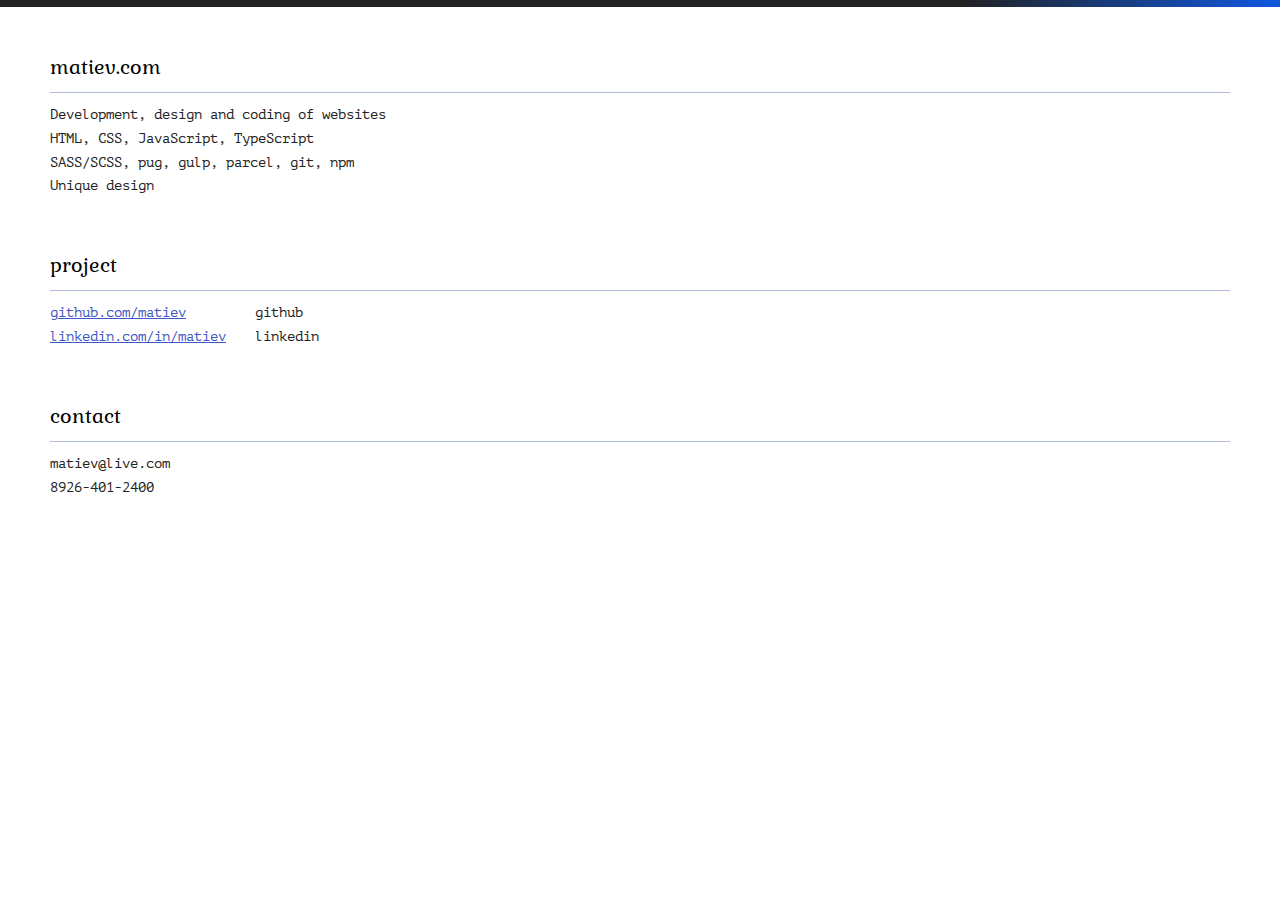
<file: index.html>
﻿<!DOCTYPE html>
<html lang="en">
<head>
    <meta charset="UTF-8">
    <meta name="yandex-verification" content="fcd813e0d0b158fb" />
    <meta name="viewport" content="width=device-width, initial-scale=1.0">
    <link rel="stylesheet" href="style/style.css">
    <script src="js/app.min.js" defer> </script>
    <title>Matiev | Profile</title>
</head>
<body>
<div class="wrapper">
    <div class="container">
        
        <div class="wrapper__inner">
            <div class="wrapper__title">
                matiev.com
            </div>
            <div class="wrapper__text">
                <p class="wrapper__paragraph">Development, design and coding of websites </p>
                <p class="wrapper__paragraph">HTML, CSS, JavaScript, TypeScript</p>
                <p class="wrapper__paragraph">SASS/SCSS, pug, gulp, parcel, git, npm</p>
                <p class="wrapper__paragraph">Unique design</p>
            </div>  
        </div><!-- .wrapper__inner -->

        <div class="wrapper__inner">
            <div class="wrapper__title">
                project
            </div>

            <div class="wrapper__item">
                <div class="wrapper__left">
                    <a class="wrapper__link" href="https://github.com/matiev" target="_blank">github.com/matiev</a>
                </div>
                <div class="wrapper__right">
                    github
                </div>
            </div>

            <div class="wrapper__item">
                <div class="wrapper__left">
                    <a class="wrapper__link" href="https://linkedin.com/in/matiev" target="_blank">linkedin.com/in/matiev</a>
                </div>
                <div class="wrapper__right">
                    linkedin
                </div>
            </div>
        </div><!-- .wrapper__inner -->

        <div class="wrapper__inner">
            <div class="wrapper__title">
                contact
            </div>
            <div class="wrapper__contact">
                <p class="wrapper__email">matiev@live.com</p>
                <p class="wrapper__tel">8926-401-2400</p>
            </div>
        </div><!-- .wrapper__inner -->

    </div><!-- .container -->
</div><!-- .wrapper -->
</body>
</html>
</file>
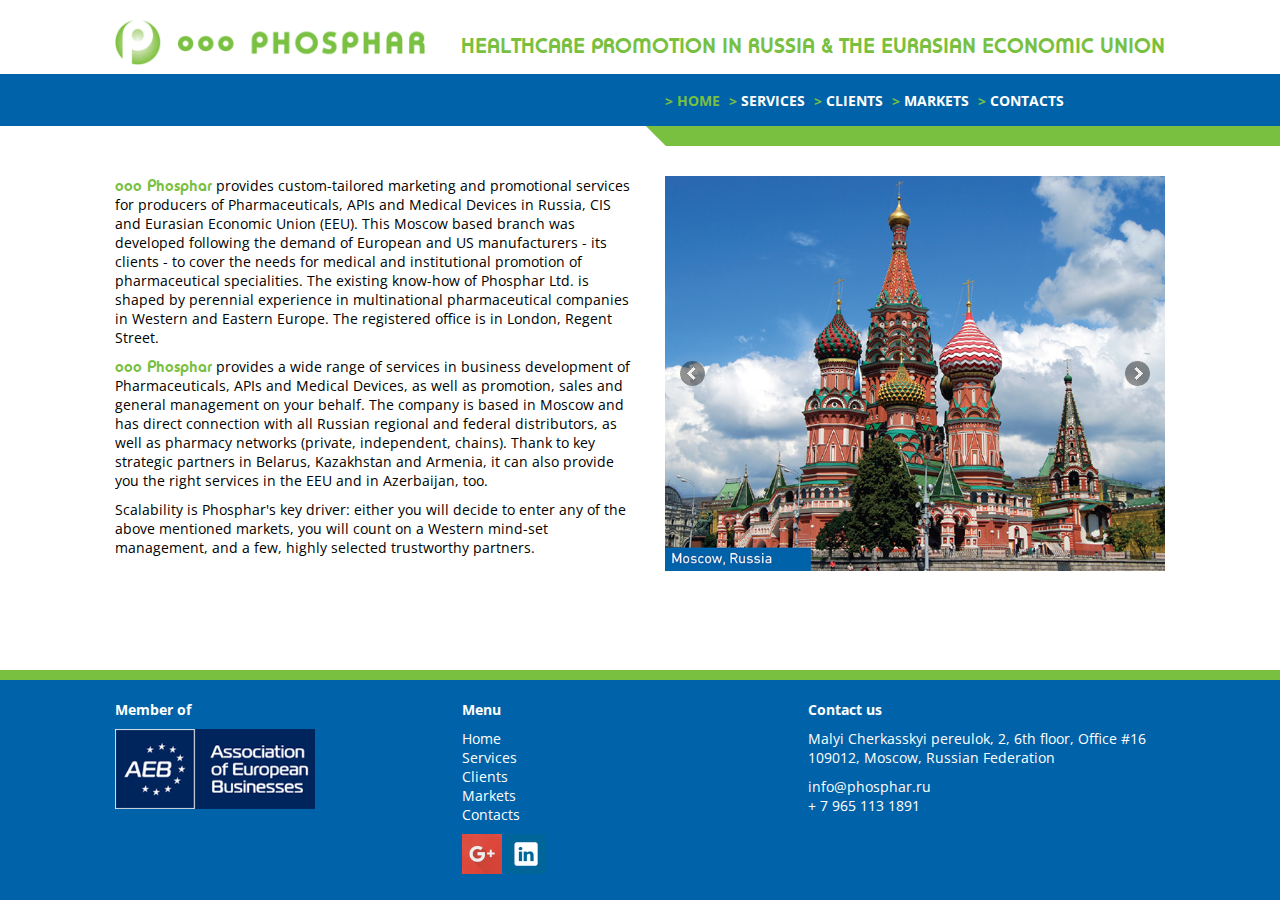
<file: phosphar/index.html>
<!doctype html>

<html lang="ru">

<head>

	<meta charset="utf8">

	<meta content='width=device-width, initial-scale=1.0, maximum-scale=1.0, user-scalable=0' name='viewport' />

	<meta name="viewport" content="width=device-width" />

	<link rel="stylesheet" href="rule.css">

	<title>Phosphar | HOME</title>

	

<script src="https://ajax.googleapis.com/ajax/libs/jquery/1.9.0/jquery.min.js"></script>

<script src="sss/sss.min.js"></script>

<link rel="stylesheet" href="sss/sss.css" type="text/css" media="all">



<script>

jQuery(function($) {

$('.slider').sss();

});

</script>

</head>



<body>



<div class="logo">

	<a href="index.html"><img src="logo.png"></a>

	<p class="slog">HEALTHCARE PROMOTION IN RUSSIA & THE EURASIAN ECONOMIC UNION</p>

</div>

	

<header>

	<div class="he_center">

	

		<nav>

			<ul>

				<li class="active"><a href="index.html">> HOME</a></li>

				<li><a href="services.html">> SERVICES</a></li>

				<li><a href="clients.html">> CLIENTS</a></li>

				<li><a href="markets.html">> MARKETS</a></li>

				<li><a href="contacts.html">> CONTACTS</a></li>

			</ul>

		</nav>

		

	</div><!-- he_center -->

</header>



<div class="gline">

<div class="wbox"></div>

<img src="tra.png">

<div class="gbox"></div>

</div>



<div class="wrapper indpad">

			

<aside>



	<div class="slider">

		<div class="sl_box_text"><img src="a.jpg" /></div>

		<div class="sl_box_text"><img src="b.jpg" /></div>

		<div class="sl_box_text"><img src="c.jpg" /></div>

	</diV>



</aside>		

	

<section>		

	<article>



<!-- HIDE, show only for  -->

	<div class="slider show_only">

		<div class="sl_box_text"><img src="a.jpg" /></div>

		<div class="sl_box_text"><img src="b.jpg" /></div>

		<div class="sl_box_text"><img src="c.jpg" /></div>

	</diV>

<!-- ********************************** -->	



<p><span class="inbold">ooo Phosphar</span> provides custom-tailored marketing and promotional services for producers of Pharmaceuticals, APIs and Medical Devices in Russia, CIS and Eurasian Economic Union (EEU). This Moscow based branch was developed following the demand of European and US manufacturers - its clients - to cover the needs for medical and institutional promotion of pharmaceutical specialities. The existing know-how of Phosphar Ltd. is shaped by perennial experience in multinational pharmaceutical companies in Western and Eastern Europe. The registered office is in London, Regent Street.</p>



<p><span class="inbold">ooo Phosphar</span> provides a wide range of services in business development of Pharmaceuticals, APIs and Medical Devices, as well as promotion, sales and general management on your behalf. The company is based in Moscow and has direct connection with all Russian regional and federal distributors, as well as pharmacy networks (private, independent, chains). Thank to key strategic partners in Belarus, Kazakhstan and Armenia, it can also provide you the right services in the EEU and in Azerbaijan, too.</p>



<p>Scalability is Phosphar's key driver: either you will decide to enter any of the above mentioned markets, you will count on a Western mind-set management, and a few, highly selected trustworthy partners.</p>



	</article>



</section>

</div><!-- .wrapper -->



<footer>

	<div class="f_content">

		<div class="f_left">

			<p>Member of</p>

			<p><a href="http://www.aebrus.ru/"><img src="aeb.png" alt="AEB"></a></p>

		</div>

		

		<div class="f_middle">

			<p>Menu</p>

			<p><a href="index.html">Home</a></p>

			<p><a href="services.html">Services</a></p>

			<p><a href="clients.html">Clients</a></p>

			<p><a href="markets.html">Markets</a></p>

			<p><a href="contacts.html">Contacts</a></p>

			

			<a href="http://google.ru"><img src="go.png" /></a>

			<a href="https://www.linkedin.com/company/10150199?trk=tyah&trkInfo=clickedVertical%3Acompany%2CclickedEntityId%3A10150199%2Cidx%3A2-1-2%2CtarId%3A1450090847404%2Ctas%3Aphosphar"><img src="in.png" /></a>

		</div>

		

		<div class="f_right">

		<p>Contact us</p>



		<p>Malyi Cherkasskyi pereulok, 2, 6th floor, Office #16</p>

		<p>109012, Moscow, Russian Federation</p>



		<p class="f_tp">info@phosphar.ru</p>

		<p>+ 7 965 113 1891</p>

		</div>

	</div>

</footer>



</body>

</html>
</file>
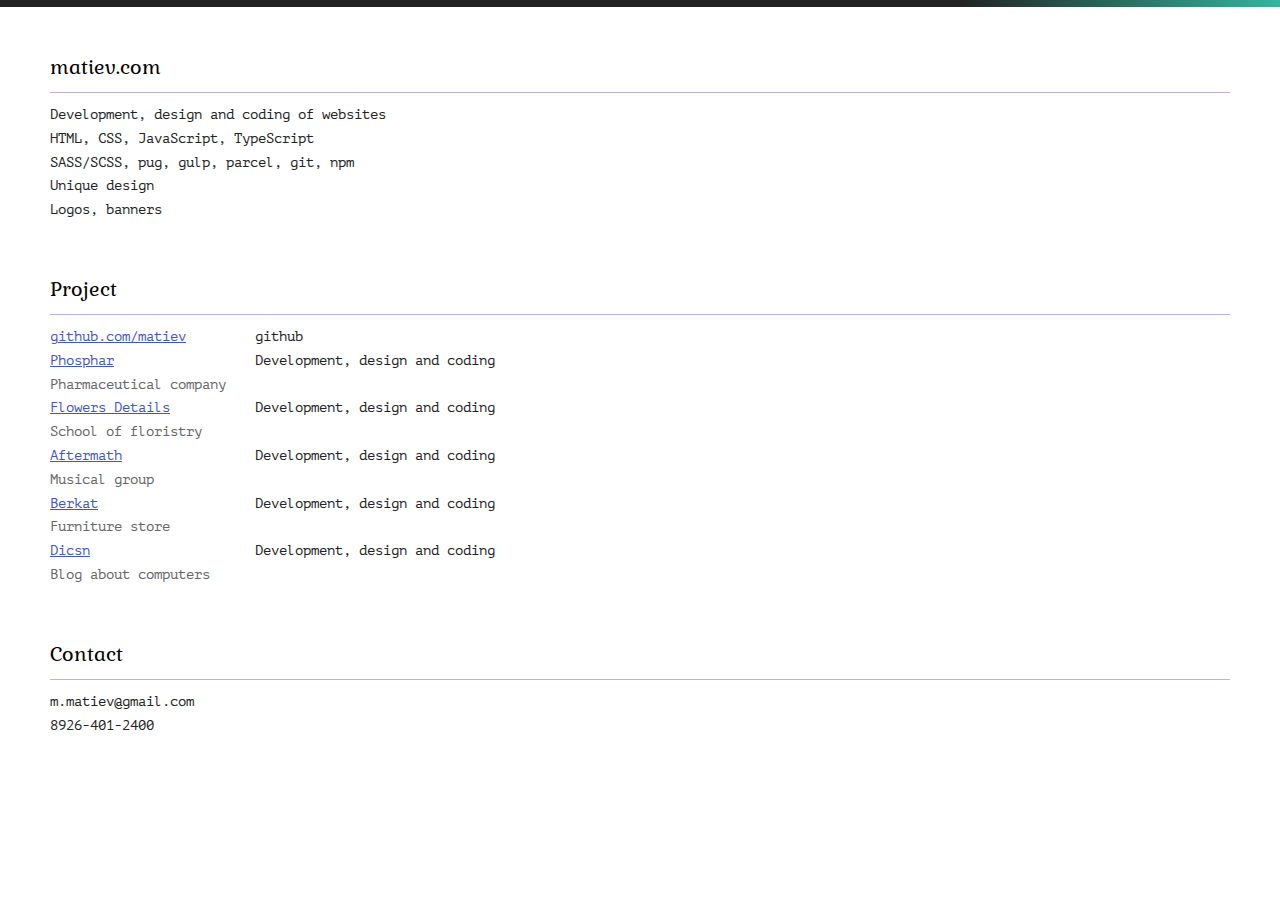
<file: index2.html>
﻿<!DOCTYPE html>
<html lang="en">
<head>
    <meta charset="UTF-8">
    <meta name="yandex-verification" content="fcd813e0d0b158fb" />
    <meta name="viewport" content="width=device-width, initial-scale=1.0">
    <link rel="stylesheet" href="style/style.css">
    <script src="js/app.min.js" defer> </script>
    <title>Matiev | Profile</title>
</head>
<body>
<div class="wrapper">
    <div class="container">
        
        <div class="wrapper__inner">
            <div class="wrapper__title">
                matiev.com
            </div>
            <div class="wrapper__text">
                <p class="wrapper__paragraph">Development, design and coding of websites </p>
                <p class="wrapper__paragraph">HTML, CSS, JavaScript, TypeScript</p>
                <p class="wrapper__paragraph">SASS/SCSS, pug, gulp, parcel, git, npm</p>
                <p class="wrapper__paragraph">Unique design</p>
                <p class="wrapper__paragraph">Logos, banners</p>
            </div>  
        </div><!-- .wrapper__inner -->

        <div class="wrapper__inner">
            <div class="wrapper__title">
                Project
            </div>

            <div class="wrapper__item">
                <div class="wrapper__left">
                    <a class="wrapper__link" href="https://github.com/matiev" target="_blank">github.com/matiev</a>
                </div>
                <div class="wrapper__right">
                    github
                </div>
            </div>

            <div class="wrapper__item">
                <div class="wrapper__left">
                    <a class="wrapper__link" href="https://matiev.com/phosphar/" target="_blank">Phosphar</a>
                    <p class="wrapper__left-text">
                        Pharmaceutical company
                    </p>
                </div>
                <div class="wrapper__right">
                    Development, design and coding
                </div>
            </div>

            <div class="wrapper__item">
                <div class="wrapper__left">
                    <a class="wrapper__link" href="https://www.flowers-details.ru/ru/" target="_blank">Flowers Details</a>
                    <p class="wrapper__left-text">
                        School of floristry
                    </p>
                </div>
                <div class="wrapper__right">
                    Development, design and coding
                </div>
            </div>

            <div class="wrapper__item">
                <div class="wrapper__left">
                    <a class="wrapper__link" href="https://aftermath.ru" target="_blank">Aftermath</a>
                    <p class="wrapper__left-text">
                        Musical group
                    </p>
                </div>
                <div class="wrapper__right">                    
                    Development, design and coding
                </div>
            </div>

            <div class="wrapper__item">
                <div class="wrapper__left">
                    <a class="wrapper__link" href="https://berkat.matiev.com/" target="_blank">Berkat</a>
                    <p class="wrapper__left-text">
                        Furniture store
                    </p>
                </div>
                <div class="wrapper__right">
                    Development, design and coding
                </div>
            </div>

            <div class="wrapper__item">
                <div class="wrapper__left">
                    <a class="wrapper__link" href="https://dicsn.com" target="_blank">Dicsn</a>
                    <p class="wrapper__left-text">
                        Blog about computers
                    </p>
                </div>
                <div class="wrapper__right">
                    Development, design and coding
                </div>
            </div>
        </div><!-- .wrapper__inner -->

        <div class="wrapper__inner">
            <div class="wrapper__title">
                Contact
            </div>
            <div class="wrapper__contact">
                <p class="wrapper__email">m.matiev<span class="wrapper__dog">@</span>gmail.com</p>
                <p class="wrapper__tel">8926-401-2400</p>
            </div>
        </div><!-- .wrapper__inner -->

    </div><!-- .container -->
</div><!-- .wrapper -->
</body>
</html>
</file>
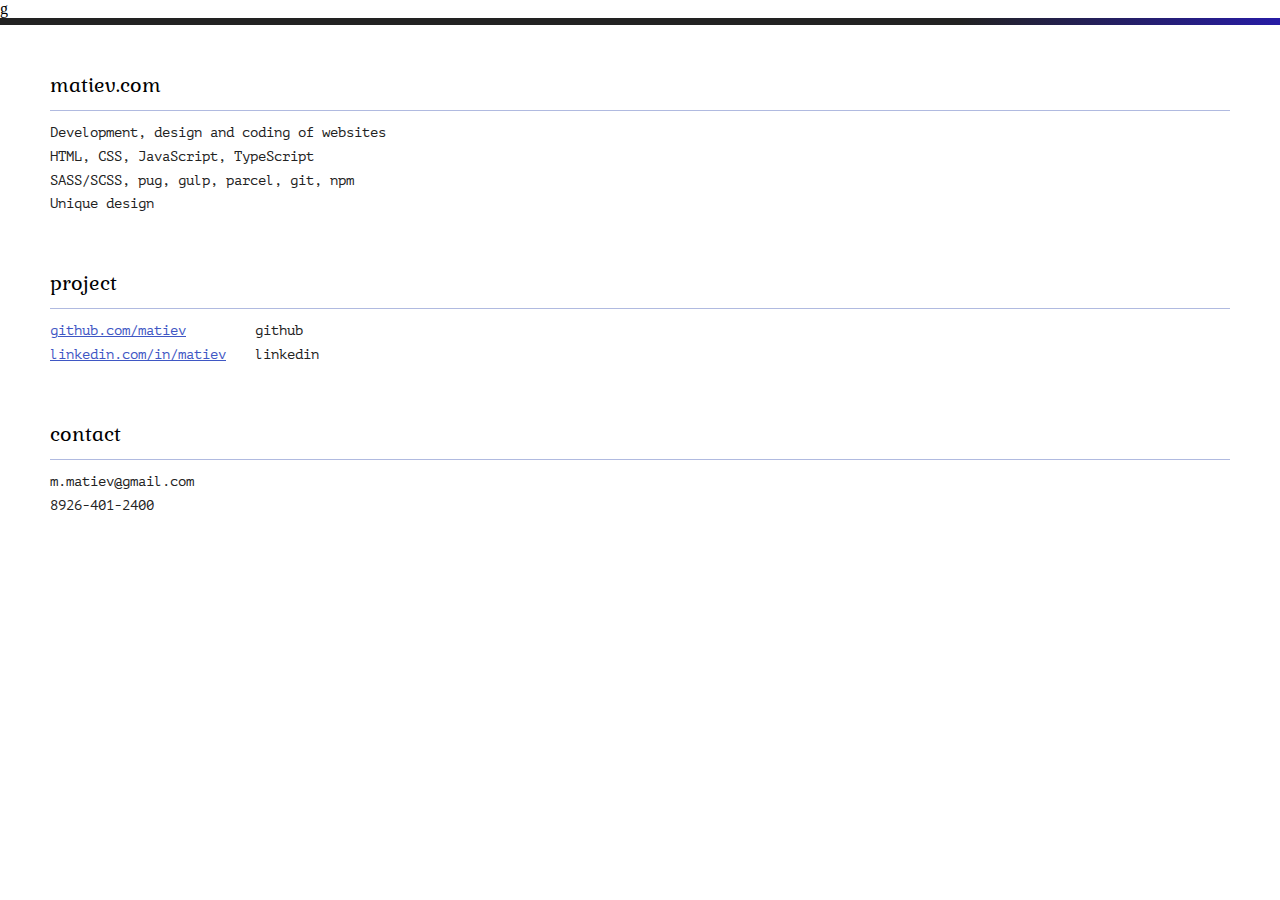
<file: index3.html>
g<!DOCTYPE html>
<html lang="en">
<head>
    <meta charset="UTF-8">
    <meta name="yandex-verification" content="fcd813e0d0b158fb" />
    <meta name="viewport" content="width=device-width, initial-scale=1.0">
    <link rel="stylesheet" href="style/style.css">
    <script src="js/app.min.js" defer> </script>
    <title>Matiev | Profile</title>
</head>
<body>
<div class="wrapper">
    <div class="container">
        
        <div class="wrapper__inner">
            <div class="wrapper__title">
                matiev.com
            </div>
            <div class="wrapper__text">
                <p class="wrapper__paragraph">Development, design and coding of websites </p>
                <p class="wrapper__paragraph">HTML, CSS, JavaScript, TypeScript</p>
                <p class="wrapper__paragraph">SASS/SCSS, pug, gulp, parcel, git, npm</p>
                <p class="wrapper__paragraph">Unique design</p>
            </div>  
        </div><!-- .wrapper__inner -->

        <div class="wrapper__inner">
            <div class="wrapper__title">
                project
            </div>

            <div class="wrapper__item">
                <div class="wrapper__left">
                    <a class="wrapper__link" href="https://github.com/matiev" target="_blank">github.com/matiev</a>
                </div>
                <div class="wrapper__right">
                    github
                </div>
            </div>

            <div class="wrapper__item">
                <div class="wrapper__left">
                    <a class="wrapper__link" href="https://linkedin.com/in/matiev" target="_blank">linkedin.com/in/matiev</a>
                </div>
                <div class="wrapper__right">
                    linkedin
                </div>
            </div>
        </div><!-- .wrapper__inner -->

        <div class="wrapper__inner">
            <div class="wrapper__title">
                contact
            </div>
            <div class="wrapper__contact">
                <p class="wrapper__email">m.matiev@gmail.com</p>
                <p class="wrapper__tel">8926-401-2400</p>
            </div>
        </div><!-- .wrapper__inner -->

    </div><!-- .container -->
</div><!-- .wrapper -->
</body>
</html>
</file>
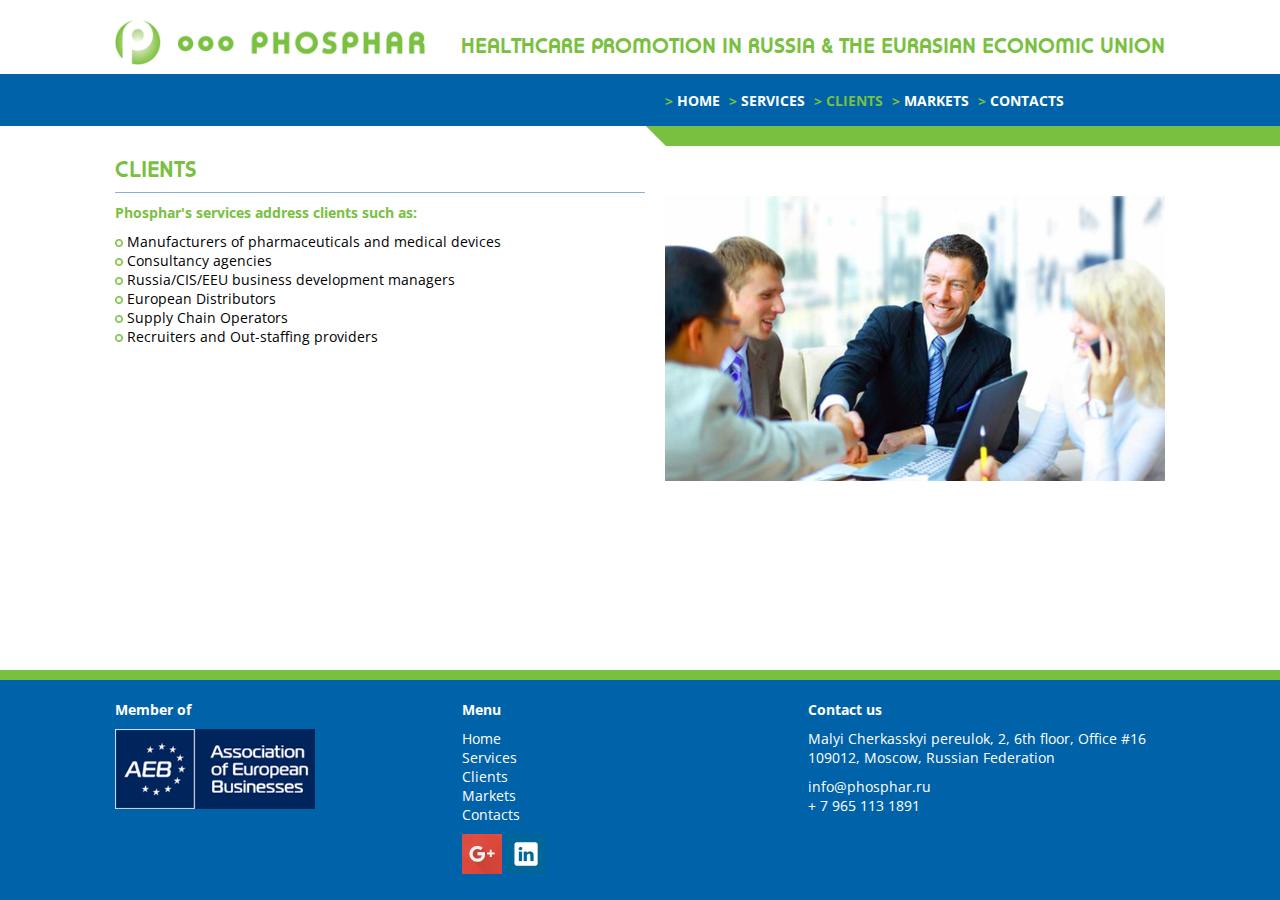
<file: phosphar/clients.html>
<!doctype html>
<html lang="ru">
<head>
	<meta charset="utf8">
	<meta content='width=device-width, initial-scale=1.0, maximum-scale=1.0, user-scalable=0' name='viewport' />
	<meta name="viewport" content="width=device-width" />
	<link rel="stylesheet" href="rule.css">
	<title>Phosphar | CLIENTS</title>
	
<script src="http://ajax.googleapis.com/ajax/libs/jquery/1.9.0/jquery.min.js"></script>
<script src="sss/sss.min.js"></script>
<link rel="stylesheet" href="sss/sss.css" type="text/css" media="all">

<script>
jQuery(function($) {
$('.slider').sss();
});
</script>
</head>

<body>

<div class="logo">
	<a href="index.html"><img src="logo.png"></a>
	<p class="slog">HEALTHCARE PROMOTION IN RUSSIA & THE EURASIAN ECONOMIC UNION</p>
</div>
	
<header>
	<div class="he_center">
	
		<nav>
			<ul>
				<li><a href="index.html">> HOME</a></li>
				<li><a href="services.html">> SERVICES</a></li>
				<li class="active"><a href="clients.html">> CLIENTS</a></li>
				<li><a href="markets.html">> MARKETS</a></li>
				<li><a href="contacts.html">> CONTACTS</a></li>
			</ul>
		</nav>
		
		
	</div><!-- he_center -->
</header>

<div class="gline">
<div class="wbox"></div>
<img src="tra.png">
<div class="gbox"></div>
</div>

<div class="wrapper">
	
<section>		
	<article class="clients">
	<p class="sc">CLIENTS</p>

<!-- HIDE, show onlys -->	
	<div class="pclients show_only">
		<img src="clients.jpeg">
	</div>
<!-- ********************************** -->	
<div class="nbspace">	
		<p><span class="incl">Phosphar's services address clients such as:</span></p>
		<p><span><img class="cycle" src="cycle.jpg" alt="cc"></span> Manufacturers of pharmaceuticals and medical devices</p>
		<p><span><img class="cycle" src="cycle.jpg" alt="cc"></span> Consultancy agencies</p>
		<p><span><img class="cycle" src="cycle.jpg" alt="cc"></span> Russia/CIS/EEU business development managers</p>
		<p><span><img class="cycle" src="cycle.jpg" alt="cc"></span> European Distributors</p>
		<p><span><img class="cycle" src="cycle.jpg" alt="cc"></span> Supply Chain Operators</p>
		<p><span><img class="cycle" src="cycle.jpg" alt="cc"></span> Recruiters and Out-staffing providers</p>
</div>		

	</article>
</section>		

	<div class="pclients bhide">
		<img src="clients.jpeg">
	</div>
			
</div><!-- .wrapper -->

<footer>
	<div class="f_content">
		<div class="f_left">
			<p>Member of</p>
			<p><a href="http://www.aebrus.ru/"><img src="aeb.png" alt="AEB"></a></p>
		</div>
		
		<div class="f_middle">
			<p>Menu</p>
			<p><a href="index.html">Home</a></p>
			<p><a href="services.html">Services</a></p>
			<p><a href="clients.html">Clients</a></p>
			<p><a href="markets.html">Markets</a></p>
			<p><a href="contacts.html">Contacts</a></p>
			
			<a href="http://google.ru"><img src="go.png" /></a>
			<a href="https://www.linkedin.com/company/10150199?trk=tyah&trkInfo=clickedVertical%3Acompany%2CclickedEntityId%3A10150199%2Cidx%3A2-1-2%2CtarId%3A1450090847404%2Ctas%3Aphosphar"><img src="in.png" /></a>
		</div>
		
		<div class="f_right">
		<p>Contact us</p>

		<p>Malyi Cherkasskyi pereulok, 2, 6th floor, Office #16</p>
		<p>109012, Moscow, Russian Federation</p>

		<p class="f_tp">info@phosphar.ru</p>
		<p>+ 7 965 113 1891</p>
		</div>
	</div>
</footer>

</body>
</html>
</file>
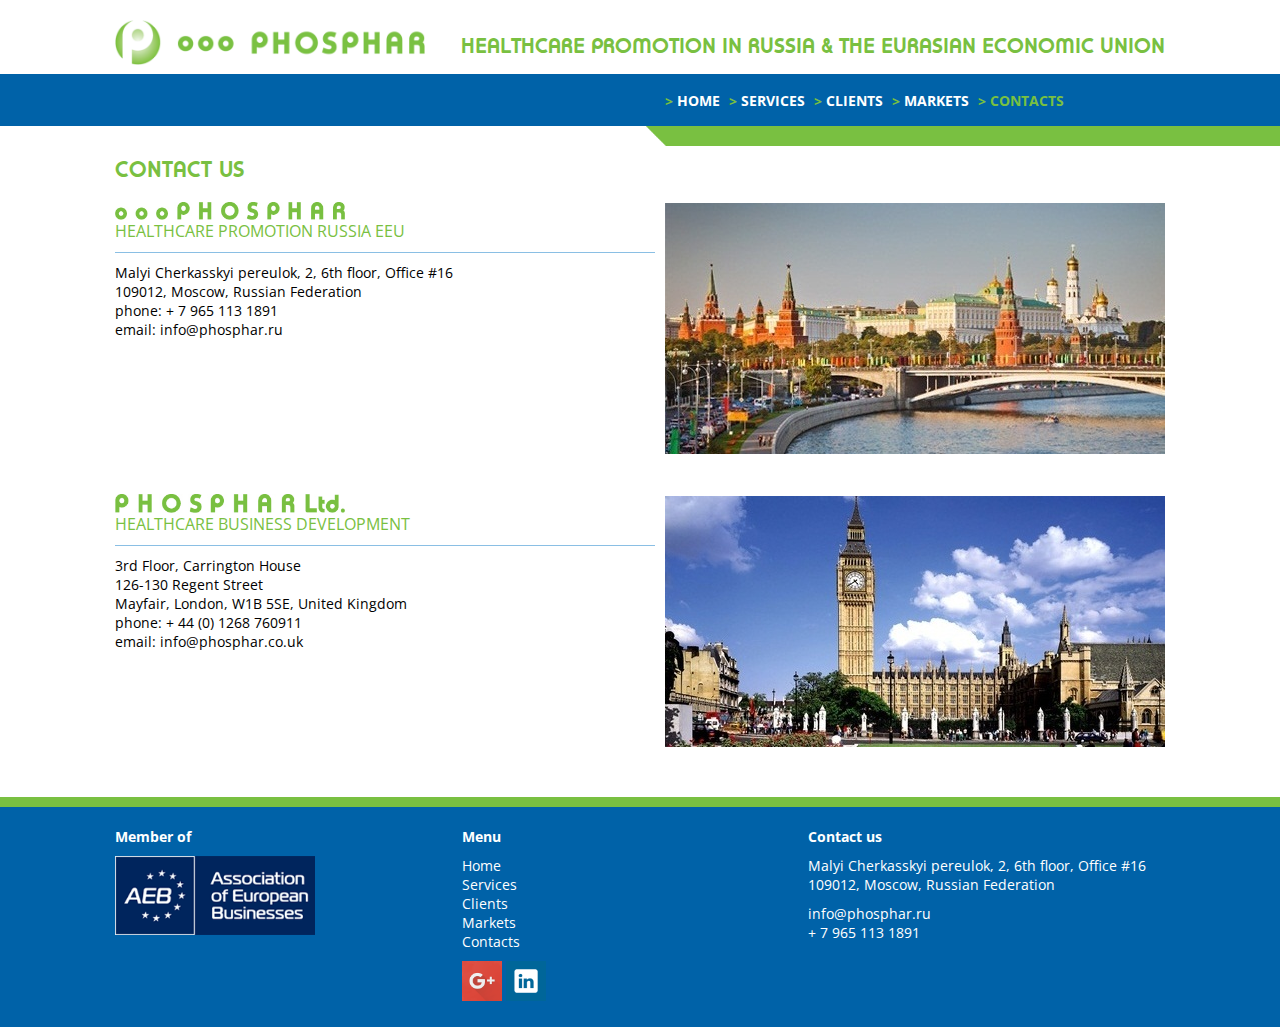
<file: phosphar/contacts.html>
<!doctype html>

<html lang="ru">

<head>

	<meta charset="utf8">

	<meta content='width=device-width, initial-scale=1.0, maximum-scale=1.0, user-scalable=0' name='viewport' />

	<meta name="viewport" content="width=device-width" />

	<link rel="stylesheet" href="rule.css">

	<title>Phosphar | CONTACT</title>

	

<script src="https://ajax.googleapis.com/ajax/libs/jquery/1.9.0/jquery.min.js"></script>

<script src="sss/sss.min.js"></script>

<link rel="stylesheet" href="sss/sss.css" type="text/css" media="all">



<script>

jQuery(function($) {

$('.slider').sss();

});

</script>

</head>



<body>



<div class="logo">

	<a href="index.html"><img src="logo.png"></a>

	<p class="slog">HEALTHCARE PROMOTION IN RUSSIA & THE EURASIAN ECONOMIC UNION</p>

</div>

	

<header>

	<div class="he_center">

	

		<nav>

			<ul>

				<li><a href="index.html">> HOME</a></li>

				<li><a href="services.html">> SERVICES</a></li>

				<li><a href="clients.html">> CLIENTS</a></li>

				<li><a href="markets.html">> MARKETS</a></li>

				<li class="active"><a href="contacts.html">> CONTACTS</a></li>

			</ul>

		</nav>

		

	</div><!-- he_center -->

</header>



<div class="gline">

<div class="wbox"></div>

<img src="tra.png">

<div class="gbox"></div>

</div>



<div class="wrapper">		

	

	<article class="contacts">

<p class="cn">CONTACT US</p>



<div class="city">

<p class="contact_gr"><img src="ooo.jpg" alt="phosphar"></p>

<p class="just_gr">HEALTHCARE PROMOTION RUSSIA EEU</p>

<img src="moscow.jpg" alt="">

<p class="after_blue">Malyi Cherkasskyi pereulok, 2, 6th floor, Office #16</p>

<p>109012, Moscow, Russian Federation</p>

<p>phone: + 7 965 113 1891</p>

<p>email: info@phosphar.ru</p>

</div>

<div class="city">

<p class="contact_gr seco"><img src="ltd.jpg" alt="phosphar"></p>

<p class="just_gr">HEALTHCARE BUSINESS DEVELOPMENT</p>

<img src="london.jpeg" alt="">

<p class="after_blue">3rd Floor, Carrington House</p>

<p>126-130 Regent Street</p>

<p>Mayfair, London, W1B 5SE, United Kingdom</p>

<p>phone: + 44 (0) 1268 760911</p>

<p>email: info@phosphar.co.uk</p>

</div>

	</article>

	

</div><!-- .wrapper -->



<footer>

	<div class="f_content">

		<div class="f_left">

			<p>Member of</p>

			<p><a href="http://www.aebrus.ru/"><img src="aeb.png" alt="AEB"></a></p>

		</div>

		

		<div class="f_middle">

			<p>Menu</p>

			<p><a href="index.html">Home</a></p>

			<p><a href="services.html">Services</a></p>

			<p><a href="clients.html">Clients</a></p>

			<p><a href="markets.html">Markets</a></p>

			<p><a href="contacts.html">Contacts</a></p>

			

			<a href="http://google.ru"><img src="go.png" /></a>

			<a href="https://www.linkedin.com/company/10150199?trk=tyah&trkInfo=clickedVertical%3Acompany%2CclickedEntityId%3A10150199%2Cidx%3A2-1-2%2CtarId%3A1450090847404%2Ctas%3Aphosphar"><img src="in.png" /></a>

		</div>

		

		<div class="f_right">

		<p>Contact us</p>



		<p>Malyi Cherkasskyi pereulok, 2, 6th floor, Office #16</p>

		<p>109012, Moscow, Russian Federation</p>



		<p class="f_tp">info@phosphar.ru</p>

		<p>+ 7 965 113 1891</p>

		</div>

	</div>

</footer>



</body>

</html>
</file>
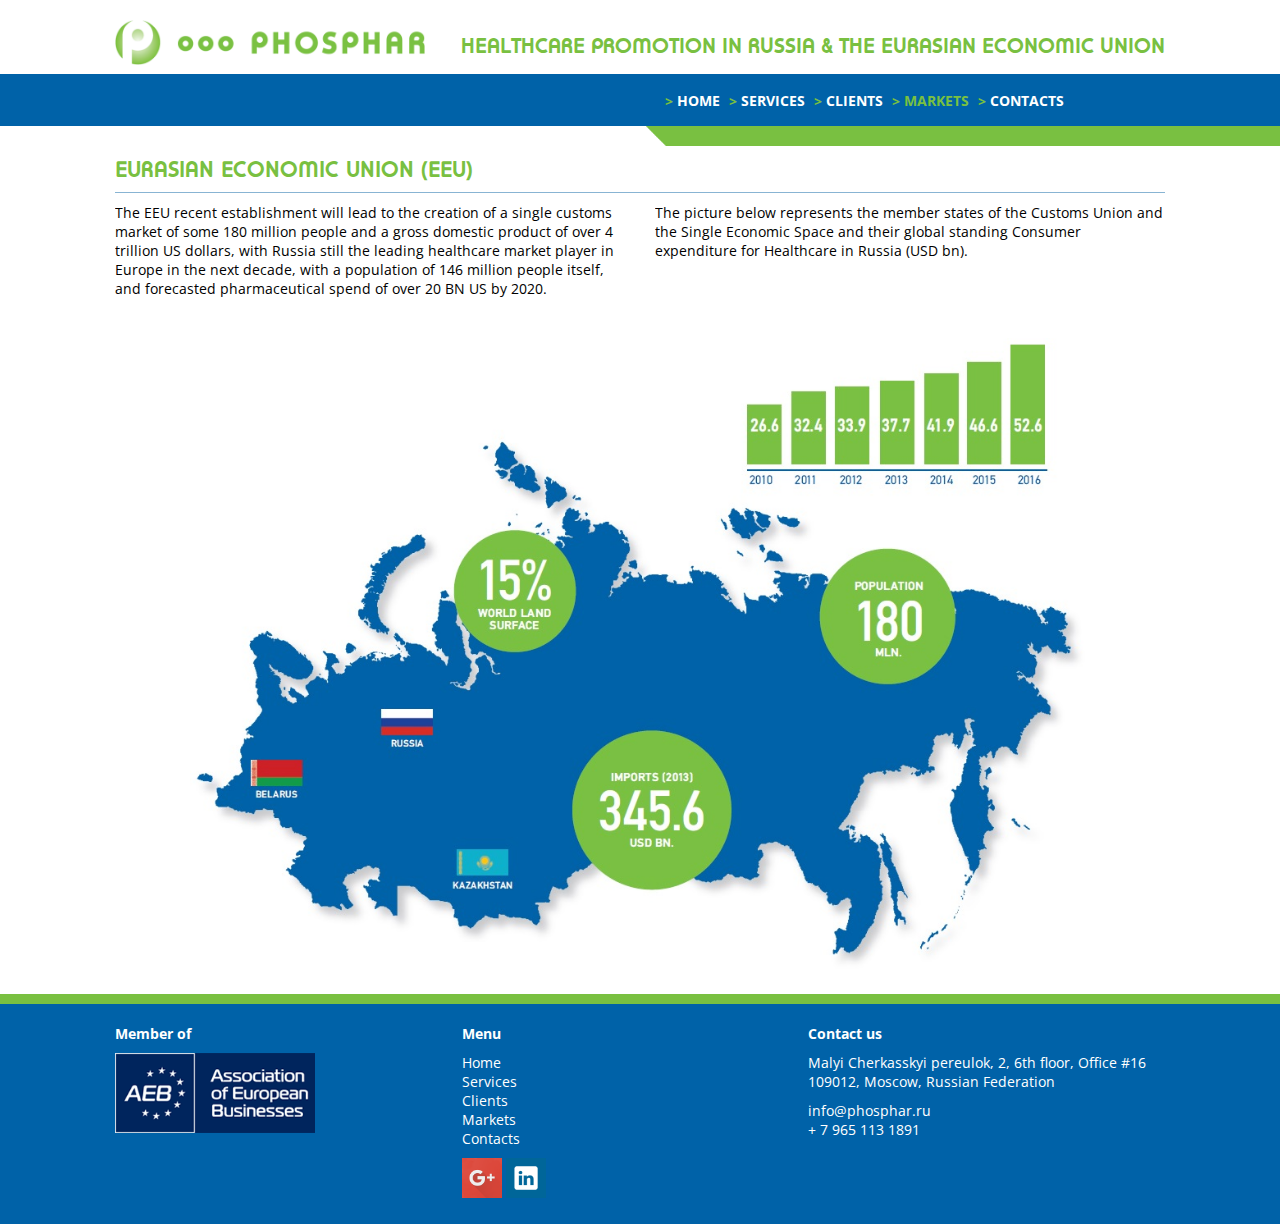
<file: phosphar/markets.html>
<!doctype html>

<html lang="ru">

<head>

	<meta charset="utf8">

	<meta content='width=device-width, initial-scale=1.0, maximum-scale=1.0, user-scalable=0' name='viewport' />

	<meta name="viewport" content="width=device-width" />



	<link rel="stylesheet" href="rule.css">

	<title>Phosphar | MARKETS</title>

	

<script src="https://ajax.googleapis.com/ajax/libs/jquery/1.9.0/jquery.min.js"></script>

<script src="sss/sss.min.js"></script>

<link rel="stylesheet" href="sss/sss.css" type="text/css" media="all">



<style>

article.box p {padding-left: 0px !important;}

article.box p span {position: relative !important; margin-left: 0;}

</style>



<script>

jQuery(function($) {

$('.slider').sss();

});

</script>

</head>



<body>



<div class="logo">

	<a href="index.html"><img src="logo.png"></a>

	<p class="slog">HEALTHCARE PROMOTION IN RUSSIA & THE EURASIAN ECONOMIC UNION</p>

</div>

	

<header>

	<div class="he_center">

	

		<nav>

			<ul>

				<li><a href="index.html">> HOME</a></li>

				<li><a href="services.html">> SERVICES</a></li>

				<li><a href="clients.html">> CLIENTS</a></li>

				<li class="active"><a href="markets.html">> MARKETS</a></li>

				<li><a href="contacts.html">> CONTACTS</a></li>

			</ul>

		</nav>		

		

	</div><!-- he_center -->

</header>



<div class="gline">

<div class="wbox"></div>

<img src="tra.png">

<div class="gbox"></div>

</div>



<div class="wrapper">		



<p class="mt">EURASIAN ECONOMIC UNION (EEU)</p>



	<article class="box">

<p>The EEU recent establishment will lead to the creation of a

single customs market of some 180 million people and a gross

domestic product of over 4 trillion US dollars, with Russia still

the leading healthcare market player in Europe in the next

decade, with a population of 146 million people itself, and

forecasted pharmaceutical spend of over 20 BN US by 2020.</p>

	</article>

	

	<article class="box">

<p class="space">The picture below represents the member states of the Customs Union and the Single Economic Space and their global standing Consumer expenditure for Healthcare in Russia (USD bn).</p>

	</article>





	<div class="map">

		<img src="d.jpg" />

	</div>



	

</div><!-- .wrapper -->



<footer>

	<div class="f_content">

		<div class="f_left">

			<p>Member of</p>

			<p><a href="http://www.aebrus.ru/"><img src="aeb.png" alt="AEB"></a></p>

		</div>

		

		<div class="f_middle">

			<p>Menu</p>

			<p><a href="index.html">Home</a></p>

			<p><a href="services.html">Services</a></p>

			<p><a href="clients.html">Clients</a></p>

			<p><a href="markets.html">Markets</a></p>

			<p><a href="contacts.html">Contacts</a></p>

			

			<a href="http://google.ru"><img src="go.png" /></a>

			<a href="https://www.linkedin.com/company/10150199?trk=tyah&trkInfo=clickedVertical%3Acompany%2CclickedEntityId%3A10150199%2Cidx%3A2-1-2%2CtarId%3A1450090847404%2Ctas%3Aphosphar"><img src="in.png" /></a>

		</div>

		

		<div class="f_right">

		<p>Contact us</p>



		<p>Malyi Cherkasskyi pereulok, 2, 6th floor, Office #16</p>

		<p>109012, Moscow, Russian Federation</p>



		<p class="f_tp">info@phosphar.ru</p>

		<p>+ 7 965 113 1891</p>

		</div>

	</div>

</footer>



</body>

</html>
</file>
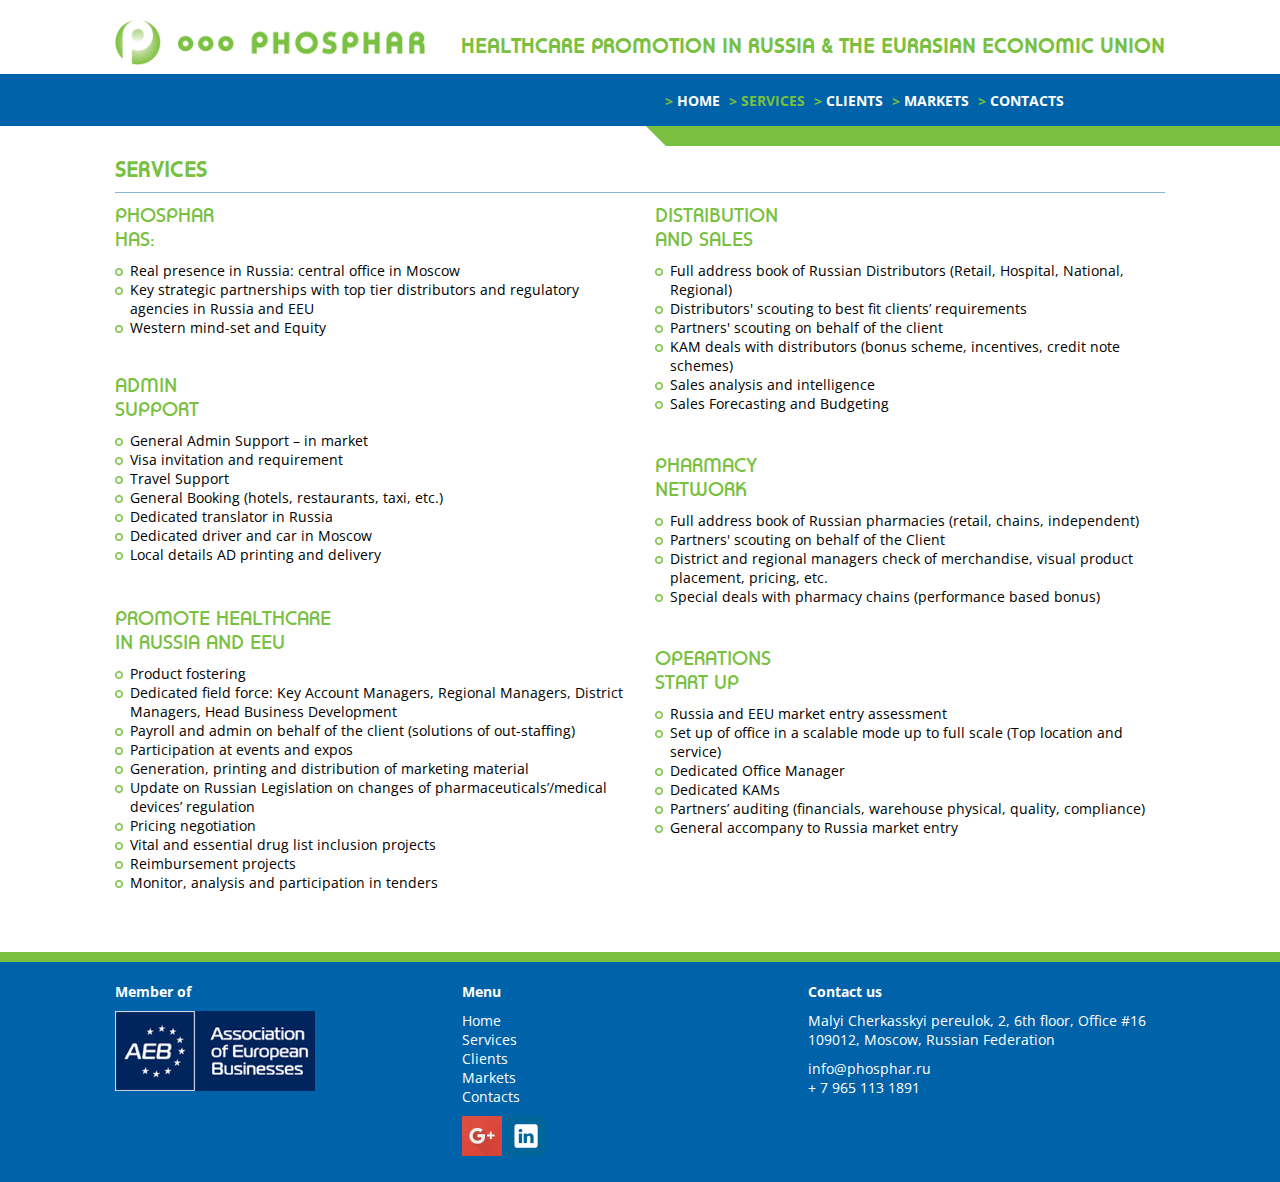
<file: phosphar/services.html>
<!doctype html>

<html lang="ru">

<head>

	<meta charset="utf8">

	<meta content='width=device-width, initial-scale=1.0, maximum-scale=1.0, user-scalable=0' name='viewport' />

	<meta name="viewport" content="width=device-width" />



	<link rel="stylesheet" href="rule.css">

	<title>Phosphar | SERVICE</title>

	

<script src="https://ajax.googleapis.com/ajax/libs/jquery/1.9.0/jquery.min.js"></script>

<script src="sss/sss.min.js"></script>

<link rel="stylesheet" href="sss/sss.css" type="text/css" media="all">



<script>

jQuery(function($) {

$('.slider').sss();

});

</script>

</head>



<body>



<div class="logo">

	<a href="index.html"><img src="logo.png"></a>

	<p class="slog">HEALTHCARE PROMOTION IN RUSSIA & THE EURASIAN ECONOMIC UNION</p>

</div>

	

<header>

	<div class="he_center">

	

		<nav>

			<ul>

				<li><a href="index.html">> HOME</a></li>

				<li class="active"><a href="services.html">> SERVICES</a></li>

				<li><a href="clients.html">> CLIENTS</a></li>

				<li><a href="markets.html">> MARKETS</a></li>

				<li><a href="contacts.html">> CONTACTS</a></li>

			</ul>

		</nav>

				

	</div><!-- he_center -->

</header>



<div class="gline">

<div class="wbox"></div>

<img src="tra.png">

<div class="gbox"></div>

</div>



<div class="wrapper">		

	<p class="sc">SERVICES</p>

	

	

	<article class="box">

<p class="theme smt">PHOSPHAR <br />HAS:</p>

<p><span><img class="cycle" src="cycle.jpg" alt="cc"></span>Real presence in Russia: central office in Moscow</p>

<p><span><img class="cycle" src="cycle.jpg" alt="cc"> </span>Key strategic partnerships with top tier distributors

and regulatory agencies in Russia and EEU</p>

<p><span><img class="cycle" src="cycle.jpg" alt="cc"> </span>Western mind-set and Equity</p>

	</article>

	

	<article class="box">

<p class="theme smt">DISTRIBUTION <br />AND SALES</p>

<p><span><img class="cycle" src="cycle.jpg" alt="cc"></span>Full address book of Russian Distributors (Retail, Hospital, National, Regional)</p>

<p><span><img class="cycle" src="cycle.jpg" alt="cc"></span>Distributors' scouting to best fit clients’ requirements</p>

<p><span><img class="cycle" src="cycle.jpg" alt="cc"></span>Partners' scouting on behalf of the client</p>

<p><span><img class="cycle" src="cycle.jpg" alt="cc"></span>KAM deals with distributors (bonus scheme, incentives, credit note schemes)</p>

<p><span><img class="cycle" src="cycle.jpg" alt="cc"></span>Sales analysis and intelligence</p>

<p><span><img class="cycle" src="cycle.jpg" alt="cc"></span>Sales Forecasting and Budgeting</p>

	</article>

	

	<article class="box">

<p class="theme smt">ADMIN <br />SUPPORT</p>

<p><span><img class="cycle" src="cycle.jpg" alt="cc"></span>General Admin Support – in market</p>

<p><span><img class="cycle" src="cycle.jpg" alt="cc"></span>Visa invitation and requirement</p>

<p><span><img class="cycle" src="cycle.jpg" alt="cc"></span>Travel Support</p>

<p><span><img class="cycle" src="cycle.jpg" alt="cc"></span>General Booking (hotels, restaurants, taxi, etc.)</p>

<p><span><img class="cycle" src="cycle.jpg" alt="cc"></span>Dedicated translator in Russia</p>

<p><span><img class="cycle" src="cycle.jpg" alt="cc"></span>Dedicated driver and car in Moscow</p>

<p><span><img class="cycle" src="cycle.jpg" alt="cc"></span>Local details AD printing and delivery</p>

	</article>

	

	<article class="box">

<p class="theme smt">PHARMACY <br />NETWORK</p>

<p><span><img class="cycle" src="cycle.jpg" alt="cc"></span>Full address book of Russian pharmacies (retail, chains, independent)</p>

<p><span><img class="cycle" src="cycle.jpg" alt="cc"></span>Partners' scouting on behalf of the Client</p>

<p><span><img class="cycle" src="cycle.jpg" alt="cc"></span>District and regional managers check of merchandise, visual product placement, pricing, etc.</p>

<p><span><img class="cycle" src="cycle.jpg" alt="cc"></span>Special deals with pharmacy chains (performance based bonus)</p>

	</article>

	

	<article class="box">

<p class="theme smt">PROMOTE HEALTHCARE <br />IN RUSSIA AND EEU</p>

<p><span><img class="cycle" src="cycle.jpg" alt="cc"></span>Product fostering</p>

<p><span><img class="cycle" src="cycle.jpg" alt="cc"></span>Dedicated field force: Key Account Managers, Regional Managers, District Managers, Head Business Development</p>

<p><span><img class="cycle" src="cycle.jpg" alt="cc"></span>Payroll and admin on behalf of the client (solutions of out-staffing)</p>

<p><span><img class="cycle" src="cycle.jpg" alt="cc"></span>Participation at events and expos</p>

<p><span><img class="cycle" src="cycle.jpg" alt="cc"></span>Generation, printing and distribution of marketing material</p>

<p><span><img class="cycle" src="cycle.jpg" alt="cc"></span>Update on Russian Legislation on changes of pharmaceuticals’/medical devices’ regulation</p>

<p><span><img class="cycle" src="cycle.jpg" alt="cc"></span>Pricing negotiation</p>

<p><span><img class="cycle" src="cycle.jpg" alt="cc"></span>Vital and essential drug list inclusion projects</p>

<p><span><img class="cycle" src="cycle.jpg" alt="cc"></span>Reimbursement projects</p>

<p><span><img class="cycle" src="cycle.jpg" alt="cc"></span>Monitor, analysis and participation in tenders</p>

	</article>

	

	<article class="box">

<p class="theme smt">OPERATIONS <br />START UP</p>

<p><span><img class="cycle" src="cycle.jpg" alt="cc"></span>Russia and EEU market entry assessment</p>

<p><span><img class="cycle" src="cycle.jpg" alt="cc"></span>Set up of office in a scalable mode up to full scale (Top location and service)</p>

<p><span><img class="cycle" src="cycle.jpg" alt="cc"></span>Dedicated Office Manager</p>

<p><span><img class="cycle" src="cycle.jpg" alt="cc"></span>Dedicated KAMs</p>

<p><span><img class="cycle" src="cycle.jpg" alt="cc"></span>Partners’ auditing (financials, warehouse physical, quality, compliance)</p>

<p><span><img class="cycle" src="cycle.jpg" alt="cc"></span>General accompany to Russia market entry</p>

	</article>

	

</div><!-- .wrapper -->



<footer>

	<div class="f_content">

		<div class="f_left">

			<p>Member of</p>

			<p><a href="http://www.aebrus.ru/"><img src="aeb.png" alt="AEB"></a></p>

		</div>

		

		<div class="f_middle">

			<p>Menu</p>

			<p><a href="index.html">Home</a></p>

			<p><a href="services.html">Services</a></p>

			<p><a href="clients.html">Clients</a></p>

			<p><a href="markets.html">Markets</a></p>

			<p><a href="contacts.html">Contacts</a></p>

			

			<a href="http://google.ru"><img src="go.png" /></a>

			<a href="https://www.linkedin.com/company/10150199?trk=tyah&trkInfo=clickedVertical%3Acompany%2CclickedEntityId%3A10150199%2Cidx%3A2-1-2%2CtarId%3A1450090847404%2Ctas%3Aphosphar"><img src="in.png" /></a>

		</div>

		

		<div class="f_right">

		<p>Contact us</p>



		<p>Malyi Cherkasskyi pereulok, 2, 6th floor, Office #16</p>

		<p>109012, Moscow, Russian Federation</p>



		<p class="f_tp">info@phosphar.ru</p>

		<p>+ 7 965 113 1891</p>

		</div>

	</div>

</footer>



</body>

</html>
</file>
<file: style/style.css>
/* 
@import url('https://fonts.googleapis.com/css2?family=PT+Mono&display=swap');
@import url('https://fonts.googleapis.com/css2?family=Kurale&display=swap'); 
*/
@font-face {
    font-family: 'KuraleRegular';
    src: url('../font/KuraleRegular.woff2') format('woff2'),
         url('../font/KuraleRegular.woff') format('woff'),
         url('../font/KuraleRegular.svg#KuraleRegular') format('svg');
}
@font-face {
    font-family: 'PTMonoRegular';
    src: url('../font/PTMonoRegular.woff2') format('woff2'),
         url('../font/PTMonoRegular.woff') format('woff'),
         url('../font/PTMonoRegular.svg#PTMonoRegular') format('svg');
}

*,
*::before,
*::after {
    padding: 0;
    margin: 0;
    box-sizing: border-box;
}
.container {
    width: 100%;
    padding: 43px 50px 0 50px;

    max-width: 1920px; /* ------------ */
    margin: 0 auto; /* ------------ */
}
.wrapper {
    border-top: 7px solid #222;
}
.wrapper__inner {
    padding-bottom: 50px;
}
.wrapper__title {
    border-bottom: 1px solid #B0BAE0;
    padding-bottom: 10px;
    margin-bottom: 10px;
    font-family: "KuraleRegular", serif;
    font-size: 22px;
}
.wrapper__paragraph {
    font-family: "PTMonoRegular", monospace, Consolas;
    font-size: 14px;
    line-height: 1.7;
    color: #222;
}

.wrapper__item {
    display: flex;
    flex-wrap: wrap;
    font-family: "PTMonoRegular", monospace, Consolas;
    font-size: 14px;
    line-height: 1.7;
    color: #222;
    /* margin-bottom: 20px; */
}
.wrapper__left {
    flex: 1;
    min-width: 205px;
    max-width: 205px;
    /* padding-right: 20px; */
    color: #666;
}
.wrapper__link {
    color: #3F57C4;
}

.wrapper__right {
    flex: 1;
    min-width: 80px;
}

.wrapper__email,
.wrapper__tel {
    font-family: "PTMonoRegular", monospace, Consolas;
    font-size: 14px;
    line-height: 1.7;
    color: #222;
    text-decoration: none;
}
/* .wrapper__dog {
    font-family: "Verdana", sans-serif;
} */
</file>
<file: phosphar/rule.css>
@import url(https://fonts.googleapis.com/css?family=Open+Sans:400,700,300&subset=latin,cyrillic-ext);


@font-face {
    font-family: 'pf_universalbold';
    src: url('font/pfuniversal-bold-webfont.eot');
    src: url('font/pfuniversal-bold-webfont.eot?#iefix') format('embedded-opentype'),
         url('font/pfuniversal-bold-webfont.woff2') format('woff2'),
         url('font/pfuniversal-bold-webfont.woff') format('woff'),
         url('font/pfuniversal-bold-webfont.ttf') format('truetype');
    font-weight: normal;
    font-style: normal;

}

@font-face {
    font-family: 'pf_universalmedium';
    src: url('font/pfuniversalmedium-regular-webfont.eot');
    src: url('font/pfuniversalmedium-regular-webfont.eot?#iefix') format('embedded-opentype'),
         url('font/pfuniversalmedium-regular-webfont.woff2') format('woff2'),
         url('font/pfuniversalmedium-regular-webfont.woff') format('woff'),
         url('font/pfuniversalmedium-regular-webfont.ttf') format('truetype');
    font-weight: normal;
    font-style: normal;

}


html {margin: 0; padding: 0; position: relative; min-height: 100%;}
body {margin: 0; padding: 0;}

div, p, a, li, td { -webkit-text-size-adjust:none; }

* {margin: 0; padding: 0;}
ul, li {margin: 0; padding: 0;}

div, p, ul, li {font-family: 'Open Sans', Arial, serif; font-weight: 400;}
a {font-family: 'Open Sans', Arial, serif; font-weight: 700; font-size: 14px;}

header {float: left; width: 100%; padding: 15px 0; background-color: #0062a8; position: relative; z-index: 3;}

.gline {width: 100%; margin: 0 auto; position: relative; float: left; height: 20px;}
.wbox {float: left; width: 52%; height: 20px; background-color: #FFF;}
.gbox {float: left; width: 48%; height: 20px; background-color: #79C041;}
.gline img {width: 20px; height: 20px; position: absolute; bottom: 0; right: 48%;}

nav {float: right; text-align: right;}
nav ul {}
nav ul li {list-style: none; display: inline; padding-left: 5px;}
nav ul li:first-child {padding-left: 0px;}
nav ul li a {color: #FFF; text-decoration: none; display: inline-block;}
nav ul li a:first-letter {color: #79C041;}
nav ul li a:hover {color: #79C041;}
nav ul li.active a {color: #79C041;}

section p {font-size: 14px; padding-bottom: 10px;}
article p {font-size: 14px; padding-bottom: 10px;}
p.theme {font-size: 22px; font-family: pf_universalmedium; color: #79C041; width: 100%;}
.bld {font-weight: 700 !important; font-size: 20px !important;}
.smt {font-weight: 400 !important; font-size: 20px !important;}

.inbold {font-family: pf_universalbold; font-size: 16px; color: #79C041;}
.incl {font-weight: 700; color: #79C041;}

.indpad {padding-top: 30px !important;}

aside p {font-size: 14px;}
aside p:last-child {padding-top: 10px;}
aside img {float: right; width: 500px; height: auto; padding-bottom: 20px; padding-left: 10px; clear: right;}

article.box p.theme {padding-bottom: 10px; list-style: none; padding-left: 0; text-indent: unset;}
article.box p {padding-bottom: 0; padding-left: 15px;}
article.box p span {position: absolute; margin-left: -15px; color: green;}
article.box p:before {color: red;}

article.contacts p.theme {padding-bottom: 10px;}
.contacts p {padding-bottom: 0px;}
.contact_gr {color: #79C041; font-family: pf_universalbold; padding-top: 10px; font-size: 18px;}

.contact_gr img {float: left !important; margin-top: 0px !important; width: 230px !important; border-left: none !important;}

.seco {padding-top: 10px;}
.after_blue {padding-top: 10px;}

footer img {border: 0;}

.sc {font-size: 22px; color: #79C041; width: 100%; border-bottom: 1px solid #88B4D3;  padding-bottom: 10px; margin-bottom: 10px; font-family: pf_universalbold;}
.mt {font-size: 22px; color: #79C041; width: 100%; border-bottom: 1px solid #88B4D3;  padding-bottom: 10px !important; margin-bottom: 10px; font-family: pf_universalbold;}
.cn {font-size: 22px; color: #79C041; width: 100%; margin-bottom: 10px; font-family: pf_universalbold;}

.sig {padding-top: 10px;}
.nbspace p {padding-bottom: 0px; font-size: 14px;}
.nbspace p:first-child {padding-bottom: 10px;}

@media screen and (min-width: 1051px) { /* FOR PC */

	body {margin: 0 0 250px; /* bottom = footer height */}

	.he_center {width: 1050px; margin: 0 auto; text-align: right;}
	nav {width: 500px; text-align: left;}
	.logo {margin: 0 auto; width: 1050px; color: #2F8541; font-size: 30px; font-weight: bold; margin-top: 20px;}
	.logo img {max-width: 310px;}
	
	p.slog {float: right; color: #79C041; font-family: pf_universalbold; font-size: 21px; padding-top: 13px;}
	
	.wrapper {margin: 0 auto; width: 1050px; padding-top: 10px; position: relative; overflow: hidden;}
  
	section {width: 520px;}
	section img:first-child {padding-top: 50px;}
	article {overflow: hidden; float: left;}
	aside {width: 500px; float: right; padding-left: 20px; padding-top: 0px; font-weight: 400;}
	.pclients {width: 500px; float: right; padding-top: 40px; padding-left: 10px; font-weight: 400;}
	.pclients {}
  
	.slider {width: 500px; height: auto; position: relative; padding-bottom: 10px;}
	.onimg {position: absolute; z-index: 5; background-color: #79C041; opacity: 0.8; padding: 10px; left: 20px; bottom: 30px; color: #FFF; font-size: 20px;}
 
	article.box {float: left; width: 510px; padding-right: 30px; padding-bottom: 40px;}
	article.box:nth-child(odd) {padding-right: 0;}
	
	article.box:nth-child(4) {margin-top: -80px;}
	article.box:nth-child(6) {margin-top: -40px;}
	
	.eeu {color: #79C041; font-weight: 700; padding-top: 10px; padding-bottom: 5px !important; font-size: 18px;}
  
	article.clients {width: 530px;}
	article.contacts {float: left; width: 1050px; padding-right: 30px; padding-bottom: 0px; position: relative;}
	
	.city {float: left; width: 1050px; padding-bottom: 30px;}
	.city img {float: right; border-left: 10px solid #FFF; margin-top: -50px;}
	
	img.cycle {width: 8px; height: 8px; padding-top: 0 !important;}
  
	.map {max-width: 900px; font-weight: 400; margin: 0 auto;}
	.map img {max-width: 900px; height: auto;}
  
	.show_only {display: none;}
		
	.just_gr {color: #79C041; padding-bottom: 10px !important; border-bottom: 1px solid #8ABFE4; font-size: 16px; clear: both;}
 
	footer {position: absolute; bottom: 0; height: 220px; width: 100%; background-color: #0062a8; border-top: 10px solid #79C041;}

	.f_content {width: 1050px; margin: 0 auto; padding: 20px 0; color: #FFF; font-size: 14px;}

	.f_left {float: left; width: 33%;}
	.f_left img {max-width: 200px; padding-bottom: 10px;}
	
	.f_middle {float: left; width: 33%;}
	.f_middle p {}
	.f_middle a {font-weight: normal; text-decoration: none; color: #FFF;}
	.f_middle a:hover {color: #5E9A2E;}
	.f_middle a img {width: 40px; height: 40px; padding: 10px 0;}

	.f_right {float: left; width: 33%; max-width: 500px;}
	.f_left p:first-child {font-weight: bold; padding-bottom: 10px;}
	.f_middle p:first-child {font-weight: bold; padding-bottom: 10px;}
	.f_right p:first-child {font-weight: bold; padding-bottom: 10px;}
	.f_tp {padding-top: 10px;}
 
}



@media screen and (max-width: 1050px) and (min-width: 701px) { /* FOR TABLET */

	body {margin: 0 0 230px; /* bottom = footer height */}

	.he_center {width: 100%; margin: 0 auto;}
	nav {padding-right: 1%; z-index: 6; position: relative;}
	.logo {margin: 0 auto; width: 100%; color: #2F8541; font-size: 30px; font-weight: bold; margin-top: 20px;}
	.logo img {max-width: 310px; padding-left: 1%;}
	
	p.slog {float: left; color: #79C041; font-family: pf_universalbold; font-size: 21px; padding-top: 13px; width: 98%; padding: 10px 1%;}
	
	.wrapper {margin: 0 auto; padding: 0 1%; width: 98%; padding-top: 10px; position: relative; overflow: hidden; padding-bottom: 10px;}
	section {width: 100%; float: left;}
	section img:first-child {padding-top: 0px;}
	article {overflow: hidden; float: left;}
	aside {width: 100%; float: left; padding-top: 70px; font-weight: 400;} 
	.pclients {padding-top: 0px !important; width: 100%; float: left; padding-left: 0px; font-weight: 400;}
	.pclients img {width: 100%; max-width: 500px;}
  
	.slider {display: block; width: 100%; max-width: 500px; height: auto; position: relative; z-index: 3; padding-bottom: 10px;}
	.onimg {position: absolute; z-index: 5; background-color: #5E9A2E; opacity: 0.8; padding: 10px; left: 20px; bottom: 30px; color: #FFF; font-size: 20px;}
  
	.ssslide img {float: left;}
  
	article.box {float: left; width: 49%; min-width: 300px; max-width: 500px; padding-bottom: 20px;}
	article.box:nth-child(even) {padding-right: 2%;}
	
	article.box:nth-child(4) {margin-top: -60px;}
	article.box:nth-child(6) {margin-top: -40px;}
	
	.eeu {color: #5E9A2E; font-weight: 700; padding-top: 10px; padding-bottom: 5px !important; font-size: 18px;}
	
	article.clients {}
	article.contacts {float: left; width: 100%; padding-right: 30px; padding-bottom: 0px; position: relative;}
	
	.city {float: left; padding-bottom: 20px; clear: left;}
	.city img {padding-left: 0px; width: 100%; height: auto;}
	
	img.cycle {width: 8px; height: 8px; padding-top: 0 !important;}
  
	.map {margin: 0 auto; width: 100%; max-width: 700px; font-weight: 400;}
	.map img {max-width: 100%;}
  
	aside {display: none;}
	.bhide {display: none;}
	
	.just_gr {color: #5E9A2E; padding-bottom: 10px !important; border-bottom: 0px solid #8ABFE4; font-size: 16px; clear: both;}
  
	footer {position: absolute; left: 0; bottom: 0; height: 220px; width: 100%; background-color: #0062a8; border-top: 10px solid #79c041;}

	.f_content {width: 98%; margin: 0 auto; margin: 0 1%; padding: 20px 0; color: #FFF; font-size: 14px;}

	.f_left {float: left; min-width: 33%;}
	.f_left img {max-width: 200px; padding-bottom: 10px;}
	
	.f_middle {float: left; width: 33%;}
	.f_middle p {}
	.f_middle a {font-weight: normal; text-decoration: none; color: #FFF;}
	.f_middle a:hover {color: #5E9A2E;}
	.f_middle a img {width: 40px; height: 40px; padding: 10px 0;}

	.f_right {float: left; width: 33%;}
	.f_left p:first-child {font-weight: bold; padding-bottom: 10px;}
	.f_middle p:first-child {font-weight: bold; padding-bottom: 10px;}
	.f_right p:first-child {font-weight: bold; padding-bottom: 10px;}
	.f_tp {padding-top: 10px;}
	
	
	

	
	
	
	
  
}



@media screen and (max-width: 700px) { /* FOR MOBILE */

	body {margin: 0 0 330px; /* bottom = footer height */}

	.he_center {width: 100%; margin: 0 auto;}
	nav {padding-right: 1%; z-index: 6; position: relative;}
	.logo {margin: 0 auto; width: 100%; color: #2F8541; font-size: 30px; font-weight: bold; margin-top: 20px;}
	.logo img {width: 98%; padding-left: 1%; max-width: 310px;}
	
	p.slog {float: left; color: #79C041; font-family: pf_universalbold; font-size: 21px; padding-top: 13px; width: 98%; padding: 10px 1%;}
	
	.wrapper {margin: 0 auto; padding: 0 1%; width: 98%; padding-top: 10px; position: relative; overflow: hidden; padding-bottom: 170px;}

	section {width: 100%; float: left;}
	section img:first-child {padding-top: 0px;}
	article {overflow: hidden;}
	aside {width: 100%; float: left; padding-top: 50px; font-weight: 400;}
	.pclients {padding-top: 0px !important; width: 100%; float: left; padding-left: 0px; font-weight: 400;}
	.pclients img {width: 100%; max-width: 500px;}
  
	.slider {display: block; width: 100%; max-width: 500px; height: auto; position: relative; z-index: 3; padding-bottom: 10px;}
	.onimg {position: absolute; z-index: 5; background-color: #5E9A2E; opacity: 0.8; padding: 10px; left: 20px; bottom: 30px; color: #FFF; font-size: 20px;}
  
	.ssslide img {float: left;}
  
	article.box {float: left; width: 100%; padding-bottom: 20px;}
	article.box:nth-child(odd) {}
	article.box p.space {margin-top: 0px;}
	
	.eeu {color: #5E9A2E; font-weight: 700; padding-top: 10px; padding-bottom: 5px !important; font-size: 18px;}
    
	article.clients {}
	article.contacts {float: left; width: 100%; padding-right: 30px; padding-bottom: 0px; position: relative;}
	
	.city {float: left; padding-bottom: 20px;}
	.city img {padding-left: 0px; width: 100%; height: auto;}
	
	img.cycle {width: 8px; height: 8px; padding-top: 0 !important;}
  
	.map {margin: 0 auto; width: 100%; max-width: 500px; font-weight: 400;}
	.map img {max-width: 100%;}
  
	aside {display: none;}
	.bhide {display: none;}
	
	.just_gr {color: #5E9A2E; padding-bottom: 10px !important; border-bottom: 1px solid #8ABFE4; font-size: 16px; clear: both;}
 
	footer {position: absolute; left: 0; bottom: 0; height: 480px; width: 100%; background-color: #0062a8; border-top: 10px solid #79c041;}

	.f_content {width: 98%; margin: 0 auto; margin: 0 1%;  padding: 20px 0; color: #FFF; font-size: 14px;}

	.f_left {float: left; width: 100%;}
	.f_left img {max-width: 200px; padding-bottom: 10px;}
	
	.f_middle {float: left; width: 100%;}
	.f_middle p {}
	.f_middle a {font-weight: normal; text-decoration: none; color: #FFF;}
	.f_middle a:hover {color: #5E9A2E;}
	.f_middle a img {width: 40px; height: 40px; padding: 10px 0;}

	.f_right {float: left; width: 100%;}
	.f_left p:first-child {font-weight: bold; padding-bottom: 10px;}
	.f_middle p:first-child {font-weight: bold; padding-bottom: 10px;}
	.f_right p:first-child {font-weight: bold; padding-bottom: 10px;}
	.f_tp {padding-top: 10px;}
	
	
	
	
  
}
</file>
<file: phosphar/sss/sss.css>
.sss {
	height: 0;
	margin: 0; 
	padding: 0;
	position: relative;
	display: block;
	overflow: hidden;
}

.ssslide {
	width: 100%;
	margin: 0;
	padding: 0;
	position: absolute;
	top: 0;
	left: 0;
	display: none;
	overflow: hidden;
}

.ssslide img {
	max-width: 100%;
	height: auto;
	margin: 0;
	padding: 0;
	position: relative;
	display: block;
}

.sssnext, .sssprev {
	width: 25px;
	height: 100%;
	margin: 0;
	position: absolute;
	top: 0;
	background: url('images/arr.png') no-repeat;
}

.sssprev {
	left: 3%;
	background-position: 0 50%;
}

.sssnext {
	right: 3%;
	background-position: -26px 50%;
}

.sssprev:hover, .sssnext:hover {
	cursor: pointer;
}
</file>
